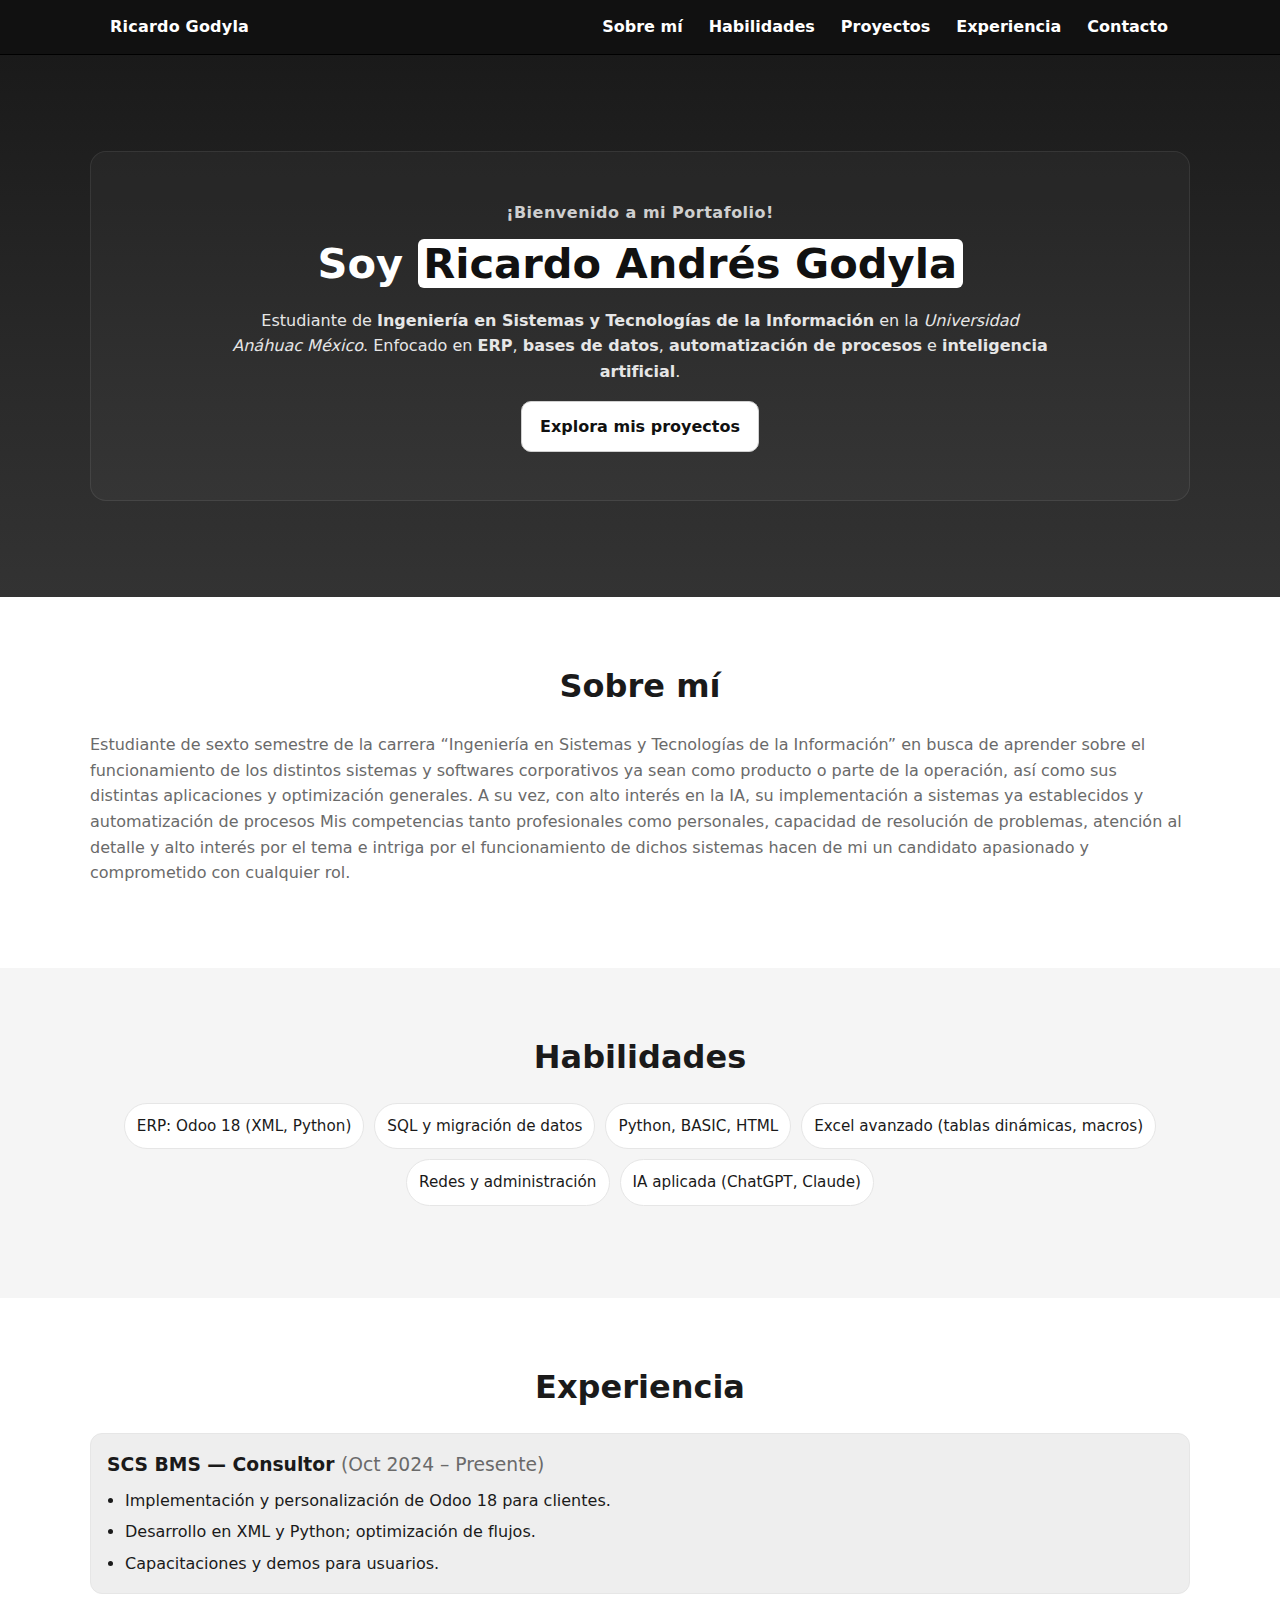
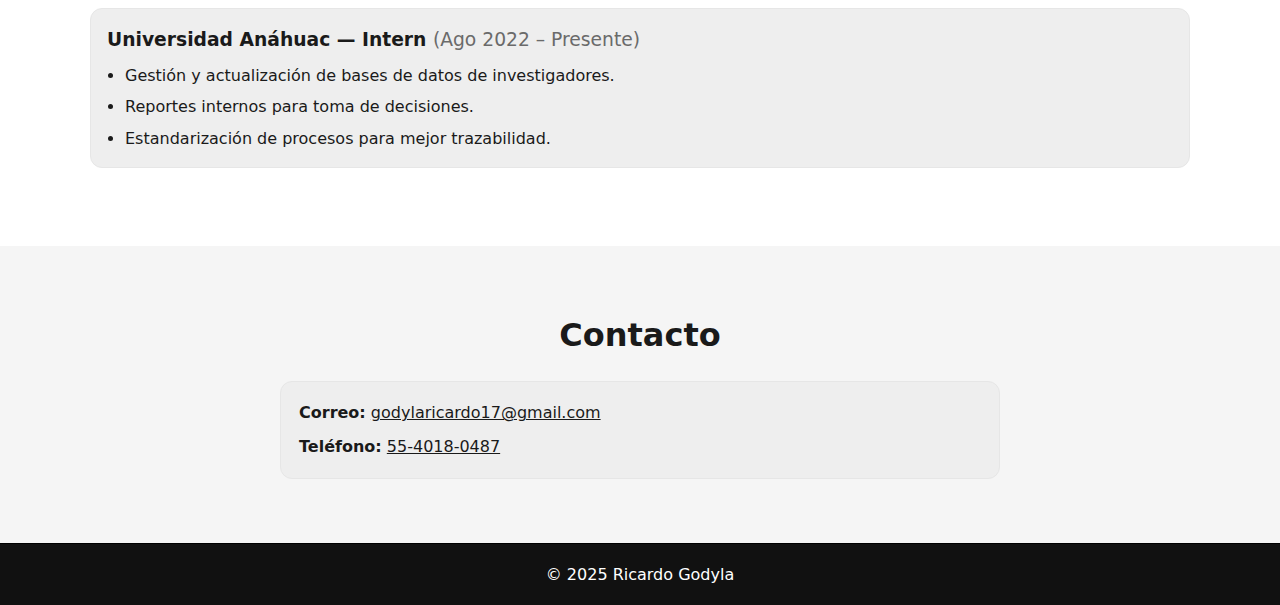
<file: home/index.html>
<!DOCTYPE html>
<html lang="es">
<head>
  <meta charset="UTF-8" />
  <meta name="viewport" content="width=device-width, initial-scale=1.0"/>
  <title>Portafolio - Ricardo Godyla</title>
  <link rel="stylesheet" href="styles.css"/>
</head>
<body>
  <!-- Header / Nav -->
  <header class="site-header">
    <nav class="nav">
      <a class="brand" href="index.html">Ricardo Godyla</a>
      <button class="nav-toggle" aria-label="Abrir menú">☰</button>
      <ul class="nav-links">
        <li><a href="#about">Sobre mí</a></li>
        <li><a href="#skills">Habilidades</a></li>
        <li><a href="projects.html">Proyectos</a></li>
        <li><a href="#experience">Experiencia</a></li>
        <li><a href="#contact">Contacto</a></li>
      </ul>
    </nav>
  </header>

  <!-- Hero -->
  <section id="hero" class="hero">
    <div class="hero-inner">
      <h2 class="hero-kicker">¡Bienvenido a mi Portafolio!</h2>
      <h1 class="hero-title">Soy <span class="highlight">Ricardo Andrés Godyla</span></h1>
      <p class="hero-subtitle">
        Estudiante de <strong>Ingeniería en Sistemas y Tecnologías de la Información</strong> en la
        <em>Universidad Anáhuac México</em>. Enfocado en <strong>ERP</strong>, 
        <strong>bases de datos</strong>, <strong>automatización de procesos</strong> e
        <strong>inteligencia artificial</strong>.
      </p>
      <a href="projects.html" class="btn">Explora mis proyectos</a>
    </div>
  </section>

  <!-- Sobre mí -->
  <section id="about" class="section">
    <div class="container">
      <h2 class="section-title">Sobre mí</h2>
      <p class="section-text">
         Estudiante de sexto semestre de la carrera “Ingeniería en Sistemas y Tecnologías de la Información” en
 busca de aprender sobre el funcionamiento de los distintos sistemas y softwares corporativos ya sean
 como producto o parte de la operación, así como sus distintas aplicaciones y optimización generales. A su
 vez, con alto interés en la IA, su implementación a sistemas ya establecidos y automatización de procesos
 Mis competencias tanto profesionales como personales, capacidad de resolución de problemas, atención
 al detalle y alto interés por el tema e intriga por el funcionamiento de dichos sistemas hacen de mi un
 candidato apasionado y comprometido con cualquier rol.
      </p>
    </div>
  </section>

  <!-- Habilidades -->
  <section id="skills" class="section alt">
    <div class="container">
      <h2 class="section-title">Habilidades</h2>
      <ul class="chips">
        <li>ERP: Odoo 18 (XML, Python)</li>
        <li>SQL y migración de datos</li>
        <li>Python, BASIC, HTML</li>
        <li>Excel avanzado (tablas dinámicas, macros)</li>
        <li>Redes y administración</li>
        <li>IA aplicada (ChatGPT, Claude)</li>
      </ul>
    </div>
  </section>

  <!-- Experiencia -->
  <section id="experience" class="section">
    <div class="container">
      <h2 class="section-title">Experiencia</h2>

      <div class="xp">
        <h3>SCS BMS — Consultor <span class="dim">(Oct 2024 – Presente)</span></h3>
        <ul class="list">
          <li>Implementación y personalización de Odoo 18 para clientes.</li>
          <li>Desarrollo en XML y Python; optimización de flujos.</li>
          <li>Capacitaciones y demos para usuarios.</li>
        </ul>
      </div>

      <div class="xp">
        <h3>Universidad Anáhuac — Intern <span class="dim">(Ago 2022 – Presente)</span></h3>
        <ul class="list">
          <li>Gestión y actualización de bases de datos de investigadores.</li>
          <li>Reportes internos para toma de decisiones.</li>
          <li>Estandarización de procesos para mejor trazabilidad.</li>
        </ul>
      </div>
    </div>
  </section>

  <!-- Contacto -->
  <section id="contact" class="section alt">
    <div class="container">
      <h2 class="section-title">Contacto</h2>
      <div class="contact">
        <p><strong>Correo:</strong> <a href="mailto:godylaricardo17@gmail.com">godylaricardo17@gmail.com</a></p>
        <p><strong>Teléfono:</strong> <a href="tel:+525540180487">55-4018-0487</a></p>
      </div>
    </div>
  </section>

  <footer class="site-footer">
    <p>© 2025 Ricardo Godyla</p>
  </footer>

  <script>
    const toggle = document.querySelector('.nav-toggle');
    const links = document.querySelector('.nav-links');
    toggle.addEventListener('click', () => links.classList.toggle('open'));
  </script>
</body>
</html>
</file>
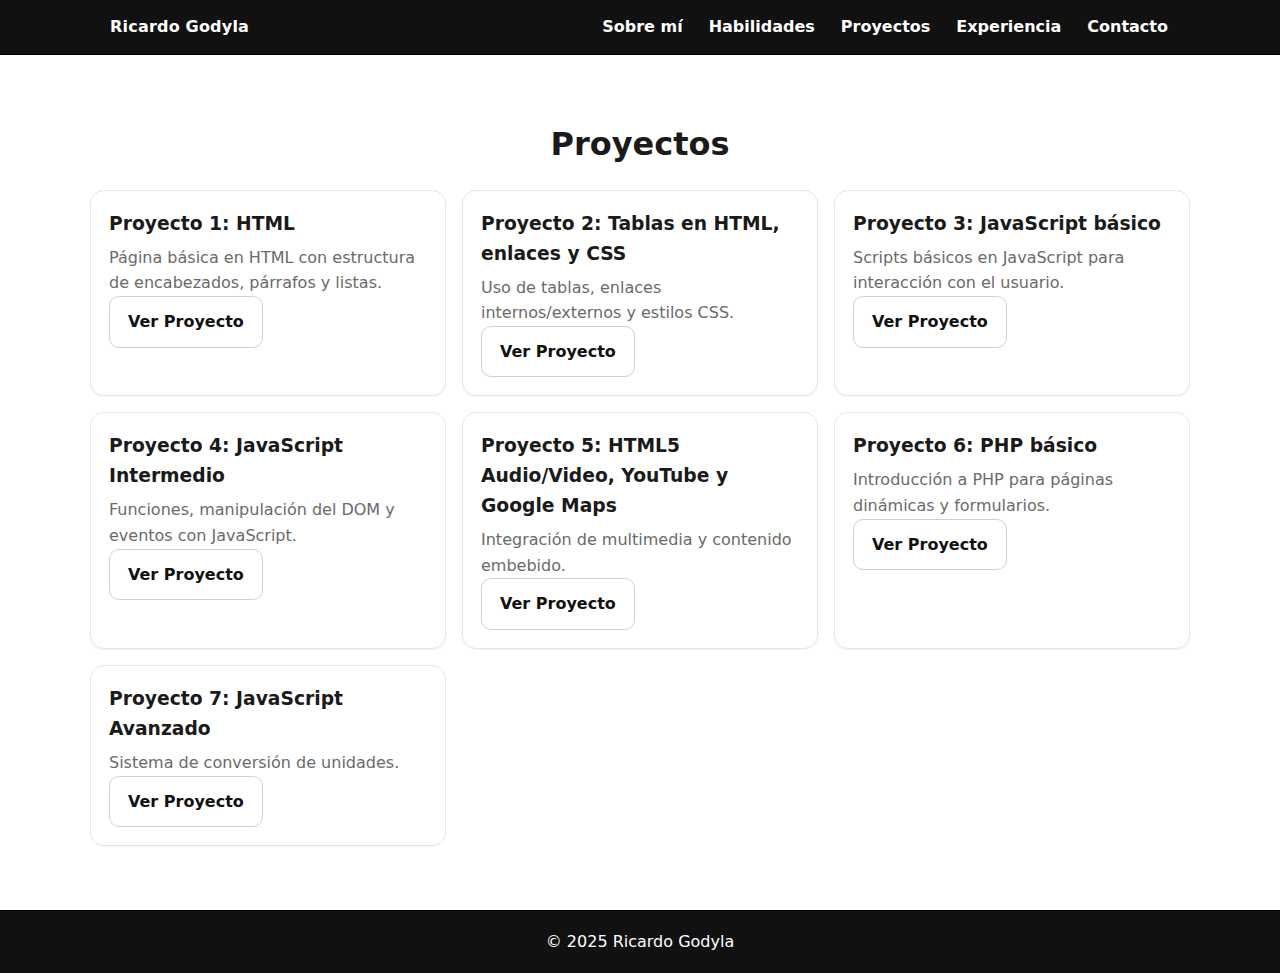
<file: home/projects.html>
<!DOCTYPE html>
<html lang="es">
<head>
  <meta charset="UTF-8" />
  <meta name="viewport" content="width=device-width, initial-scale=1.0"/>
  <title>Proyectos - Ricardo Godyla</title>
  <link rel="stylesheet" href="styles.css"/>
</head>
<body>
  <header class="site-header">
    <nav class="nav">
      <a class="brand" href="index.html">Ricardo Godyla</a>
      <ul class="nav-links">
        <li><a href="index.html#about">Sobre mí</a></li>
        <li><a href="index.html#skills">Habilidades</a></li>
        <li><a href="projects.html">Proyectos</a></li>
        <li><a href="index.html#experience">Experiencia</a></li>
        <li><a href="index.html#contact">Contacto</a></li>
      </ul>
    </nav>
  </header>

  <section id="projects" class="section">
    <div class="container">
      <h2 class="section-title">Proyectos</h2>
      <div class="cards">
        <article class="card">
          <h3>Proyecto 1: HTML</h3>
          <p>Página básica en HTML con estructura de encabezados, párrafos y listas.</p>
          <a href="/Portafolio MT/practica2.html" class="btn">Ver Proyecto</a>
        </article>
        <article class="card">
          <h3>Proyecto 2: Tablas en HTML, enlaces y CSS</h3>
          <p>Uso de tablas, enlaces internos/externos y estilos CSS.</p>
          <a href="/Portafolio MT/practica3/practica3.html" class="btn">Ver Proyecto</a>
        </article>
        <article class="card">
          <h3>Proyecto 3: JavaScript básico</h3>
          <p>Scripts básicos en JavaScript para interacción con el usuario.</p>
          <a href="/Portafolio MT/practica4/calificaciones.html" class="btn">Ver Proyecto</a>
        </article>
        <article class="card">
          <h3>Proyecto 4: JavaScript Intermedio</h3>
          <p>Funciones, manipulación del DOM y eventos con JavaScript.</p>
          <a href="/Portafolio MT/practica5/p5.html" class="btn">Ver Proyecto</a>
        </article>
        <article class="card">
          <h3>Proyecto 5: HTML5 Audio/Video, YouTube y Google Maps</h3>
          <p>Integración de multimedia y contenido embebido.</p>
          <a href="/Portafolio MT/practica6/codigo.html" class="btn">Ver Proyecto</a>
        </article>
        <article class="card">
          <h3>Proyecto 6: PHP básico</h3>
          <p>Introducción a PHP para páginas dinámicas y formularios.</p>
          <a href="/Portafolio MT/practica7/e.php" class="btn">Ver Proyecto</a>
        </article>
         <article class="card">
          <h3>Proyecto 7: JavaScript Avanzado</h3>
          <p>Sistema de conversión de unidades.</p>
          <a href="/Portafolio MT/ExamenMT/index.html" class="btn">Ver Proyecto</a>
        </article>
      </div>
    </div>
  </section>

  <footer class="site-footer">
    <p>© 2025 Ricardo Godyla</p>
  </footer>
</body>
</html>
</file>
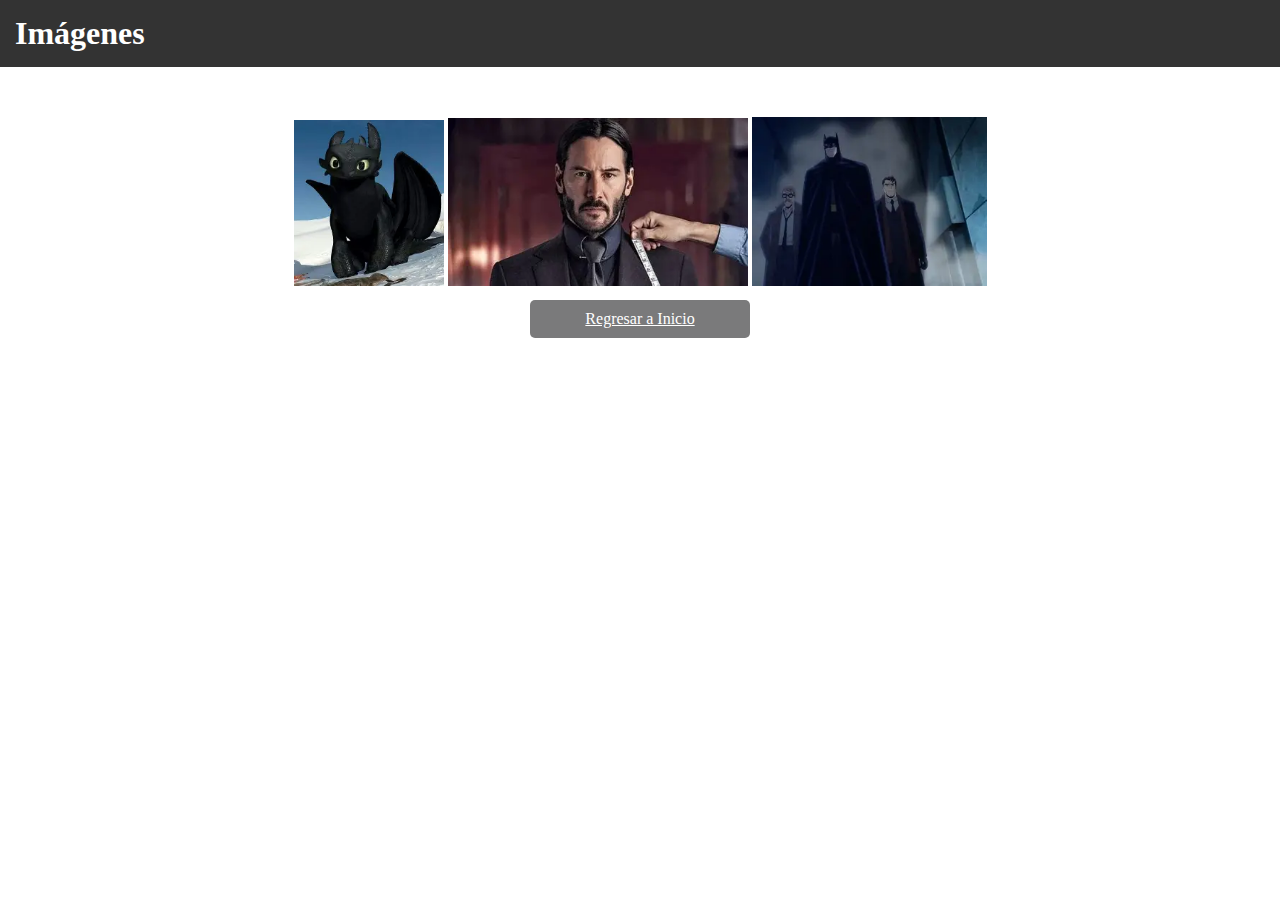
<file: practica3/imagenes.html>
<!DOCTYPE html>
<html lang="en">
<head>
    <meta charset="UTF-8">
    <meta name="viewport" content="width=device-width, initial-scale=1.0">
    <title>Document</title>
</head>
    <style>
  .img {
    text-align: center;
    margin-top: 50px;
  }

  body{
      margin:0;
      padding: 0;
    }

      h1 {
      background: #333;
      color: white;
      padding: 15px;
      margin: 0;
    }

    .boton a {
      text-align: center;
      display: block;          
      margin: 10px auto;
      padding: 10px;
      width: 200px;
      color: white;
      background: #7a7a7b;
      border-radius: 5px;
    }
    </style>

<body>
    <h1>Imágenes</h1>
    <div class="img">
        <img src="chimuelo.jpg" width="150px">
    
        <img src="wick.jpg" width="300px">

        <img src="batman.jpg" width="235px">
    </div>

    <div class="boton">
        <a href="practica3.html">Regresar a Inicio</a>
    </div>
</body>
</html>
</file>
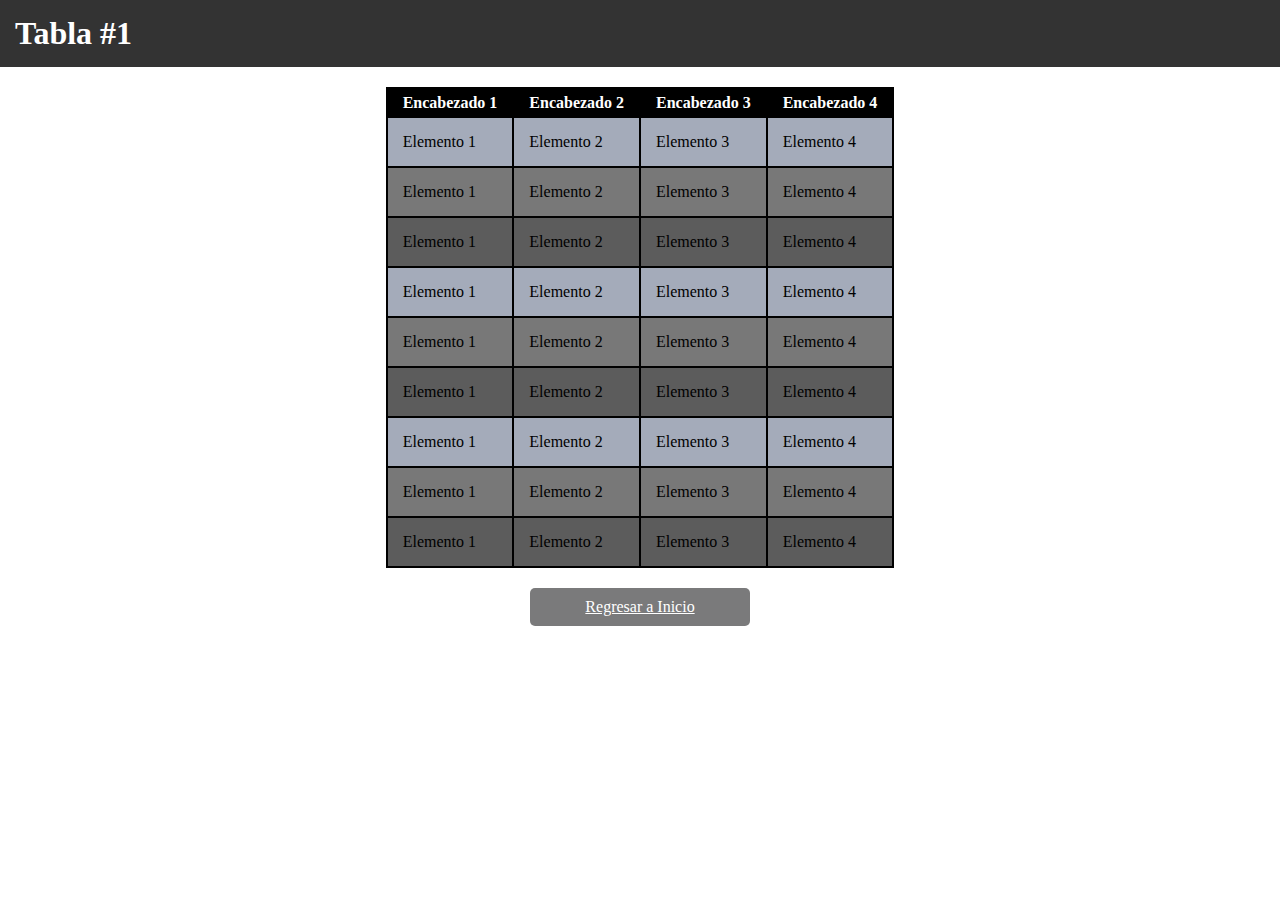
<file: practica3/tabla1.html>
<!DOCTYPE html>
<html lang="en">
<head>
    <meta charset="UTF-8">
    <meta name="viewport" content="width=device-width, initial-scale=1.0">
    <title>Tabla 1</title>
</head>
<body>

  <style>

    body{
      margin:0;
      padding: 0;
    }

      h1 {
      background: #333;
      color: white;
      padding: 15px;
      margin: 0;
    }

      .boton a {
      text-align: center;
      display: block;          
      margin: 10px auto;
      padding: 10px;
      width: 200px;
      color: white;
      background: #7a7a7b;
      border-radius: 5px;
    }
        #Tabla1, th, td{
            border: 2px solid black;
            border-collapse: collapse;
            padding: 15px;
            margin: 20px auto;
        }

        #Tabla1 th{
         font-size: 1em;
            text-align: center;
            padding-bottom: 4px;
            padding-top: 5px;
            background-color:rgb(0, 0, 0);
            color:white; 
        }

        #Tabla1 tr.estilo1{
          background-color:rgb(164, 171, 186);
            color:black;
        }

        #Tabla1 tr.estilo2{
          background-color:rgb(120, 120, 120);
            color:black;
        }

        #Tabla1 tr.estilo3{
          background-color:#5c5c5c;
            color:black;
        }

  </style>

    <h1>Tabla #1</h1>
        <table id="Tabla1">
  <tr>
    <th>Encabezado 1</th>
    <th>Encabezado 2</th>
    <th>Encabezado 3</th>
    <th>Encabezado 4</th>
  </tr>
  <tr class="estilo1">
    <td>Elemento 1</td>
    <td>Elemento 2</td>
    <td>Elemento 3</td>
    <td>Elemento 4</td>
  </tr>
  <tr class="estilo2">
    <td>Elemento 1</td>
    <td>Elemento 2</td>
    <td>Elemento 3</td>
    <td>Elemento 4</td>
  </tr>
  <tr  class="estilo3">
    <td>Elemento 1</td>
    <td>Elemento 2</td>
    <td>Elemento 3</td>
    <td>Elemento 4</td>
  </tr>
  <tr class="estilo1">
    <td>Elemento 1</td>
    <td>Elemento 2</td>
    <td>Elemento 3</td>
    <td>Elemento 4</td>
  </tr>
  <tr class="estilo2">
    <td>Elemento 1</td>
    <td>Elemento 2</td>
    <td>Elemento 3</td>
    <td>Elemento 4</td>
  </tr>
  <tr class="estilo3">
    <td>Elemento 1</td>
    <td>Elemento 2</td>
    <td>Elemento 3</td>
    <td>Elemento 4</td>
  </tr>
  <tr class="estilo1">
    <td>Elemento 1</td>
    <td>Elemento 2</td>
    <td>Elemento 3</td>
    <td>Elemento 4</td>
  </tr>
  <tr class="estilo2">
    <td>Elemento 1</td>
    <td>Elemento 2</td>
    <td>Elemento 3</td>
    <td>Elemento 4</td>
  </tr>
  <tr class="estilo3">
    <td>Elemento 1</td>
    <td>Elemento 2</td>
    <td>Elemento 3</td>
    <td>Elemento 4</td>
  </tr>
</table>

<div class="boton">
   <a href="practica3.html">Regresar a Inicio</a></p>
</div>

</body>
</html>
</file>
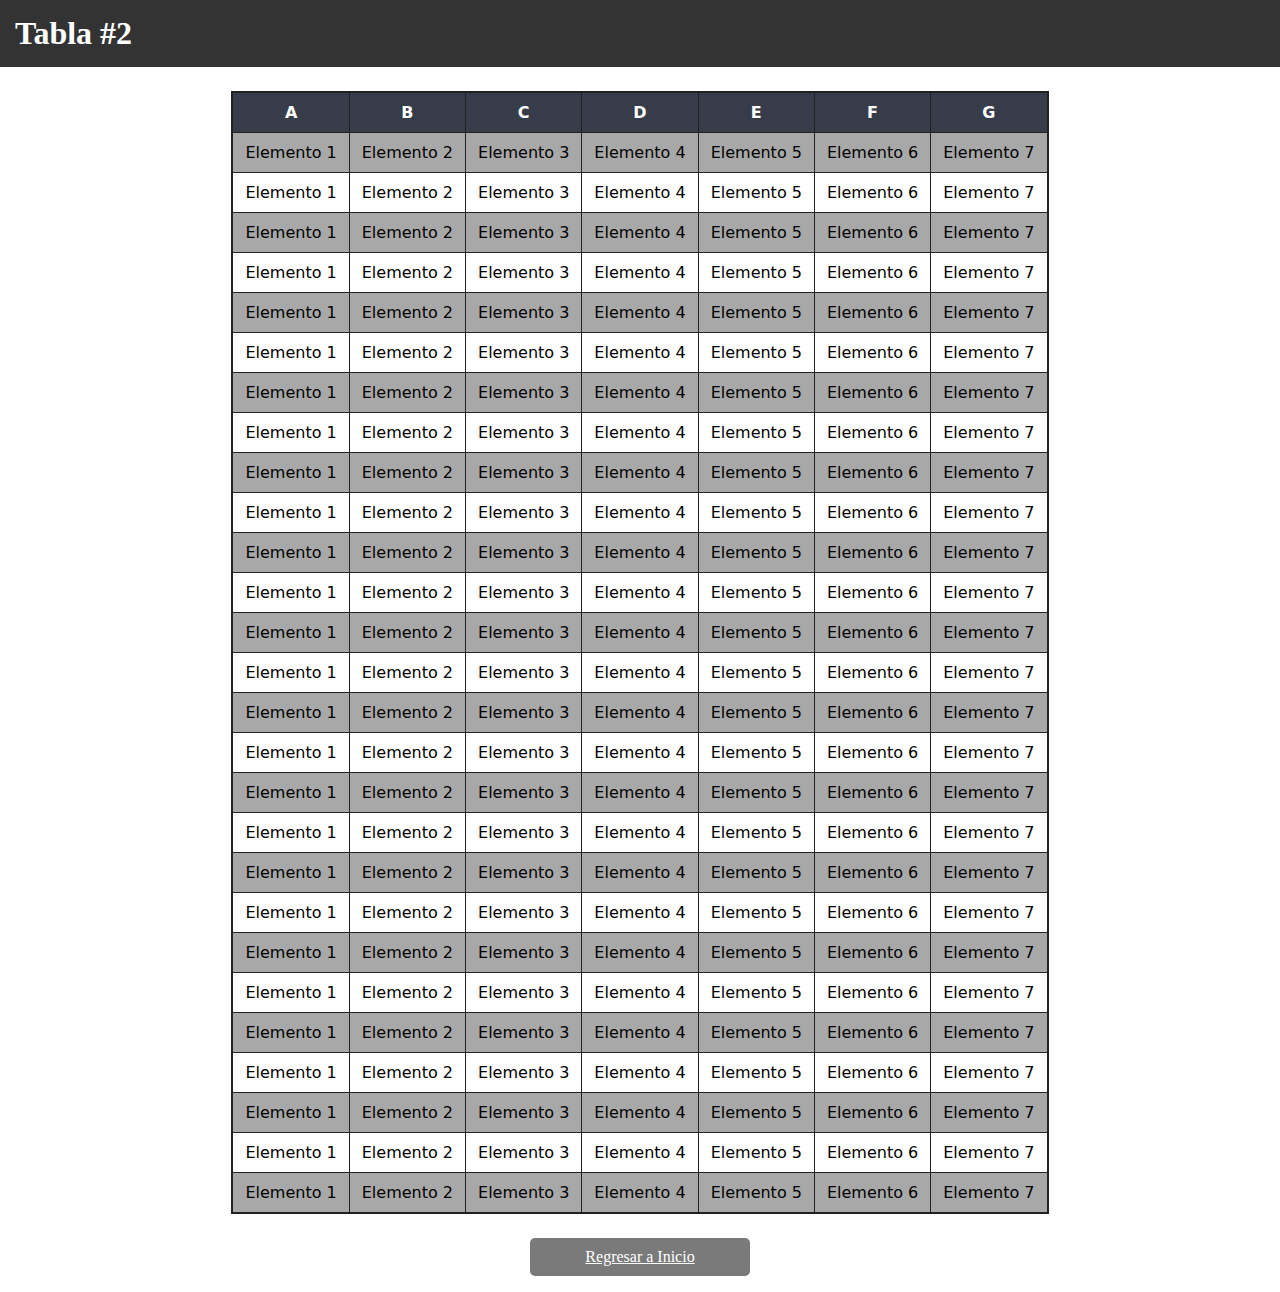
<file: practica3/tabla2.html>
<!DOCTYPE html>
<html lang="en">
<head>
    <meta charset="UTF-8">
    <meta name="viewport" content="width=device-width, initial-scale=1.0">
    <title>Tabla2</title>
    <link rel="stylesheet" type="text/css" href="miestilo.css">

    <style>
        .boton a {
      text-align: center;
      display: block;          
      margin: 10px auto;
      padding: 10px;
      width: 200px;
      color: white;
      background: #7a7a7b;
      border-radius: 5px;
    }

    body{
      margin:0;
      padding: 0;
    }

      h1 {
      background: #333;
      color: white;
      padding: 15px;
      margin: 0;
    }
    </style>
    
</head>
     
<body>
    <h1> Tabla #2</h1>
        <table id="Tabla2">
            <tr>
                <th>A</th>
                <th>B</th>
                <th>C</th>
                <th>D</th>
                <th>E</th>
                <th>F</th>
                <th>G</th>
                <tr>
                    <td>Elemento 1</td>
                    <td>Elemento 2</td>
                    <td>Elemento 3</td>
                    <td>Elemento 4</td>
                    <td>Elemento 5</td>
                    <td>Elemento 6</td>
                    <td>Elemento 7</td>
                </tr>
                <tr>
                    <td>Elemento 1</td>
                    <td>Elemento 2</td>
                    <td>Elemento 3</td>
                    <td>Elemento 4</td>
                    <td>Elemento 5</td>
                    <td>Elemento 6</td>
                    <td>Elemento 7</td>
                </tr>
                <tr>
                    <td>Elemento 1</td>
                    <td>Elemento 2</td>
                    <td>Elemento 3</td>
                    <td>Elemento 4</td>
                    <td>Elemento 5</td>
                    <td>Elemento 6</td>
                    <td>Elemento 7</td>
                </tr>
                <tr>
                    <td>Elemento 1</td>
                    <td>Elemento 2</td>
                    <td>Elemento 3</td>
                    <td>Elemento 4</td>
                    <td>Elemento 5</td>
                    <td>Elemento 6</td>
                    <td>Elemento 7</td>
                </tr>
                <tr>
                    <td>Elemento 1</td>
                    <td>Elemento 2</td>
                    <td>Elemento 3</td>
                    <td>Elemento 4</td>
                    <td>Elemento 5</td>
                    <td>Elemento 6</td>
                    <td>Elemento 7</td>
                </tr>
                <tr>
                    <td>Elemento 1</td>
                    <td>Elemento 2</td>
                    <td>Elemento 3</td>
                    <td>Elemento 4</td>
                    <td>Elemento 5</td>
                    <td>Elemento 6</td>
                    <td>Elemento 7</td>
                </tr>
                <tr>
                    <td>Elemento 1</td>
                    <td>Elemento 2</td>
                    <td>Elemento 3</td>
                    <td>Elemento 4</td>
                    <td>Elemento 5</td>
                    <td>Elemento 6</td>
                    <td>Elemento 7</td>
                </tr>
                <tr>
                    <td>Elemento 1</td>
                    <td>Elemento 2</td>
                    <td>Elemento 3</td>
                    <td>Elemento 4</td>
                    <td>Elemento 5</td>
                    <td>Elemento 6</td>
                    <td>Elemento 7</td>
                </tr>
                <tr>
                    <td>Elemento 1</td>
                    <td>Elemento 2</td>
                    <td>Elemento 3</td>
                    <td>Elemento 4</td>
                    <td>Elemento 5</td>
                    <td>Elemento 6</td>
                    <td>Elemento 7</td>
                </tr>
                <tr>
                    <td>Elemento 1</td>
                    <td>Elemento 2</td>
                    <td>Elemento 3</td>
                    <td>Elemento 4</td>
                    <td>Elemento 5</td>
                    <td>Elemento 6</td>
                    <td>Elemento 7</td>
                </tr>
                <tr>
                    <td>Elemento 1</td>
                    <td>Elemento 2</td>
                    <td>Elemento 3</td>
                    <td>Elemento 4</td>
                    <td>Elemento 5</td>
                    <td>Elemento 6</td>
                    <td>Elemento 7</td>
                </tr>
                <tr>
                    <td>Elemento 1</td>
                    <td>Elemento 2</td>
                    <td>Elemento 3</td>
                    <td>Elemento 4</td>
                    <td>Elemento 5</td>
                    <td>Elemento 6</td>
                    <td>Elemento 7</td>
                </tr>
                <tr>
                    <td>Elemento 1</td>
                    <td>Elemento 2</td>
                    <td>Elemento 3</td>
                    <td>Elemento 4</td>
                    <td>Elemento 5</td>
                    <td>Elemento 6</td>
                    <td>Elemento 7</td>
                </tr>
                <tr>
                    <td>Elemento 1</td>
                    <td>Elemento 2</td>
                    <td>Elemento 3</td>
                    <td>Elemento 4</td>
                    <td>Elemento 5</td>
                    <td>Elemento 6</td>
                    <td>Elemento 7</td>
                </tr>
                <tr>
                    <td>Elemento 1</td>
                    <td>Elemento 2</td>
                    <td>Elemento 3</td>
                    <td>Elemento 4</td>
                    <td>Elemento 5</td>
                    <td>Elemento 6</td>
                    <td>Elemento 7</td>
                </tr>
                <tr>
                    <td>Elemento 1</td>
                    <td>Elemento 2</td>
                    <td>Elemento 3</td>
                    <td>Elemento 4</td>
                    <td>Elemento 5</td>
                    <td>Elemento 6</td>
                    <td>Elemento 7</td>
                </tr>
                <tr>
                    <td>Elemento 1</td>
                    <td>Elemento 2</td>
                    <td>Elemento 3</td>
                    <td>Elemento 4</td>
                    <td>Elemento 5</td>
                    <td>Elemento 6</td>
                    <td>Elemento 7</td>
                </tr>
                <tr>
                    <td>Elemento 1</td>
                    <td>Elemento 2</td>
                    <td>Elemento 3</td>
                    <td>Elemento 4</td>
                    <td>Elemento 5</td>
                    <td>Elemento 6</td>
                    <td>Elemento 7</td>
                </tr>
                <tr>
                    <td>Elemento 1</td>
                    <td>Elemento 2</td>
                    <td>Elemento 3</td>
                    <td>Elemento 4</td>
                    <td>Elemento 5</td>
                    <td>Elemento 6</td>
                    <td>Elemento 7</td>
                </tr>
                <tr>
                    <td>Elemento 1</td>
                    <td>Elemento 2</td>
                    <td>Elemento 3</td>
                    <td>Elemento 4</td>
                    <td>Elemento 5</td>
                    <td>Elemento 6</td>
                    <td>Elemento 7</td>
                </tr>
                <tr>
                    <td>Elemento 1</td>
                    <td>Elemento 2</td>
                    <td>Elemento 3</td>
                    <td>Elemento 4</td>
                    <td>Elemento 5</td>
                    <td>Elemento 6</td>
                    <td>Elemento 7</td>
                </tr>
                <tr>
                    <td>Elemento 1</td>
                    <td>Elemento 2</td>
                    <td>Elemento 3</td>
                    <td>Elemento 4</td>
                    <td>Elemento 5</td>
                    <td>Elemento 6</td>
                    <td>Elemento 7</td>
                </tr>
                <tr>
                    <td>Elemento 1</td>
                    <td>Elemento 2</td>
                    <td>Elemento 3</td>
                    <td>Elemento 4</td>
                    <td>Elemento 5</td>
                    <td>Elemento 6</td>
                    <td>Elemento 7</td>
                </tr>
                <tr>
                    <td>Elemento 1</td>
                    <td>Elemento 2</td>
                    <td>Elemento 3</td>
                    <td>Elemento 4</td>
                    <td>Elemento 5</td>
                    <td>Elemento 6</td>
                    <td>Elemento 7</td>
                </tr>
                <tr>
                    <td>Elemento 1</td>
                    <td>Elemento 2</td>
                    <td>Elemento 3</td>
                    <td>Elemento 4</td>
                    <td>Elemento 5</td>
                    <td>Elemento 6</td>
                    <td>Elemento 7</td>
                </tr>
                <tr>
                    <td>Elemento 1</td>
                    <td>Elemento 2</td>
                    <td>Elemento 3</td>
                    <td>Elemento 4</td>
                    <td>Elemento 5</td>
                    <td>Elemento 6</td>
                    <td>Elemento 7</td>
                </tr>
                <tr>
                    <td>Elemento 1</td>
                    <td>Elemento 2</td>
                    <td>Elemento 3</td>
                    <td>Elemento 4</td>
                    <td>Elemento 5</td>
                    <td>Elemento 6</td>
                    <td>Elemento 7</td>
                </tr>
            </tr>
        </table>
     <div class="boton">
        <a href="practica3.html">Regresar a Inicio</a></p>
    </div>
</body>
</html>
</file>
<file: home/styles.css>
/* ============ Base ============ */
:root{
  --bg: #ffffff;
  --text: #1a1a1a;
  --muted: #6a6a6a;
  --border: #e6e6e6;
  --surface: #f5f5f5;     /* gris claro */
  --surface-2:#eeeeee;    /* gris un poco más oscuro */
  --black: #111111;
  --white: #ffffff;
}

*{ box-sizing: border-box; margin:0; padding:0; }
html{ scroll-behavior: smooth; }
body{
  font-family: "Segoe UI", system-ui, -apple-system, Arial, sans-serif;
  color: var(--text);
  background: var(--bg);
  line-height: 1.6;
}

/* Containers */
.section{ padding: 64px 20px; }
.section.alt{ background: var(--surface); }
.container{ max-width: 1100px; margin: 0 auto; }

/* Typography */
.section-title{
  text-align: center;
  font-size: clamp(1.6rem, 2.5vw, 2rem);
  margin-bottom: 20px;
}
.section-text{ color: var(--muted); margin-bottom: 18px; }
.subtle{ font-size: 1rem; color: var(--muted); margin-bottom: 8px; }
.dim{ color: var(--muted); font-weight: normal; }

/* Lists */
.list{ padding-left: 18px; display: grid; gap: 6px; }
.facts{ padding-left: 18px; display: grid; gap: 6px; margin-top: 8px; }

/* Chips */
.chips{
  list-style: none;
  display: flex; flex-wrap: wrap; gap: 10px;
  justify-content: center;
  margin: 16px 0 28px;
}
.chips li{
  padding: 10px 12px;
  border: 1px solid var(--border);
  background: var(--white);
  color: var(--text);
  border-radius: 999px;
  font-size: .95rem;
}

/* Grid helpers */
.grid-2{ display: grid; grid-template-columns: 1fr; gap: 24px; }
@media (min-width: 800px){
  .grid-2{ grid-template-columns: 1fr 1fr; }
}

/* ============ Header / Nav ============ */
.site-header{
  position: sticky; top:0; z-index: 20;
  background: var(--black); color: var(--white);
  border-bottom: 1px solid #000;
}
.nav{
  max-width: 1100px; margin: 0 auto;
  display:flex; align-items:center; justify-content: space-between;
  padding: 14px 20px;
}
.brand{
  color: var(--white); text-decoration: none; font-weight: 700;
  letter-spacing:.2px;
}
.nav-toggle{
  background: transparent; border: 1px solid #2b2b2b; color: var(--white);
  padding: 6px 10px; border-radius: 6px; display: none; cursor: pointer;
}
.nav-links{
  list-style:none; display:flex; gap: 22px;
}
.nav-links a{
  color: var(--white); text-decoration:none; font-weight: 600;
  padding: 6px 2px; border-bottom: 2px solid transparent;
}
.nav-links a:hover{ border-color: var(--white); }

/* Responsive nav */
@media (max-width: 820px){
  .nav-toggle{ display: inline-block; }
  .nav-links{
    position: absolute; right: 20px; top: 56px;
    background: var(--black); border: 1px solid #2b2b2b;
    padding: 12px; border-radius: 10px;
    display: none; flex-direction: column; gap: 10px;
  }
  .nav-links.open{ display: flex; }
}

/* ============ Hero ============ */
.hero{
  background: linear-gradient(180deg, #1a1a1a 0%, #2a2a2a 60%, #333333 100%);
  color: var(--white);
  padding: 96px 20px;
}
.hero-inner{
  max-width: 1100px; margin: 0 auto; text-align: center;
  background: rgba(255,255,255,0.03);
  border: 1px solid rgba(255,255,255,0.08);
  border-radius: 16px; padding: 48px 24px;
}
.hero-kicker{ font-size: 1rem; letter-spacing:.5px; color: #cfcfcf; }
.hero-title{
  font-size: clamp(2rem, 4vw, 2.6rem);
  margin: 6px 0 8px;
}
.highlight{ background: #ffffff; color:#111; padding: 0 .35rem; border-radius: 6px; }
.hero-subtitle{ color:#e6e6e6; max-width: 820px; margin: 10px auto 16px; }

/* Button */
.btn{
  display:inline-block; text-decoration:none; font-weight:700;
  background: var(--white); color: var(--black);
  padding: 12px 18px; border-radius:10px;
  border: 1px solid #d0d0d0;
}
.btn:hover{ filter: brightness(0.92); }

/* ============ Cards / Projects ============ */
.cards{
  display: grid; grid-template-columns: 1fr; gap: 16px; margin-top: 10px;
}
@media (min-width: 900px){
  .cards{ grid-template-columns: repeat(3, 1fr); }
}
.card{
  background: var(--white);
  border: 1px solid var(--border);
  border-radius: 14px;
  padding: 18px;
  box-shadow: 0 1px 2px rgba(0,0,0,.04);
}
.card h3{ margin-bottom: 6px; }
.card p{ color: var(--muted); }

/* ============ Experience ============ */
.xp{ background: var(--surface-2); border: 1px solid var(--border);
  border-radius: 12px; padding: 16px; margin-bottom: 14px; }
.xp h3{ margin-bottom: 8px; }

/* ============ Contacto ============ */
.contact{
  display:grid; gap: 8px; justify-items: start;
  background: var(--surface-2);
  border:1px solid var(--border);
  padding: 18px; border-radius: 12px;
  max-width: 720px; margin: 0 auto;
}
.contact a{ color: var(--text); text-decoration: underline; }
.note{ color: var(--muted); }

/* ============ Footer ============ */
.site-footer{
  background: var(--black); color: var(--white);
  text-align:center; padding: 18px;
  border-top: 1px solid #000;
}
</file>
<file: practica3/miestilo.css>
#Tabla2 {
  margin: 24px auto;
  border-collapse: collapse;
  min-width: 720px;         
  border: 2px solid #222;   
  font-family: system-ui, Arial, sans-serif;
}

#Tabla2 th {
  background: rgb(54, 60, 74);
  color: #fff;
  text-align: center;
  padding: 10px 12px;
  font-weight: 600;
  border: 1px solid #222;   /* líneas entre th */
}


#Tabla2 td {
  padding: 10px 12px;
  text-align: center;
  border: 1px solid #222;   /* líneas entre td */
}


#Tabla2 tr:nth-child(even) td {
  background: #a8a8a8;
}

#Tabla2 tr:hover td {
  background: #98a8ab;
}
</file>
